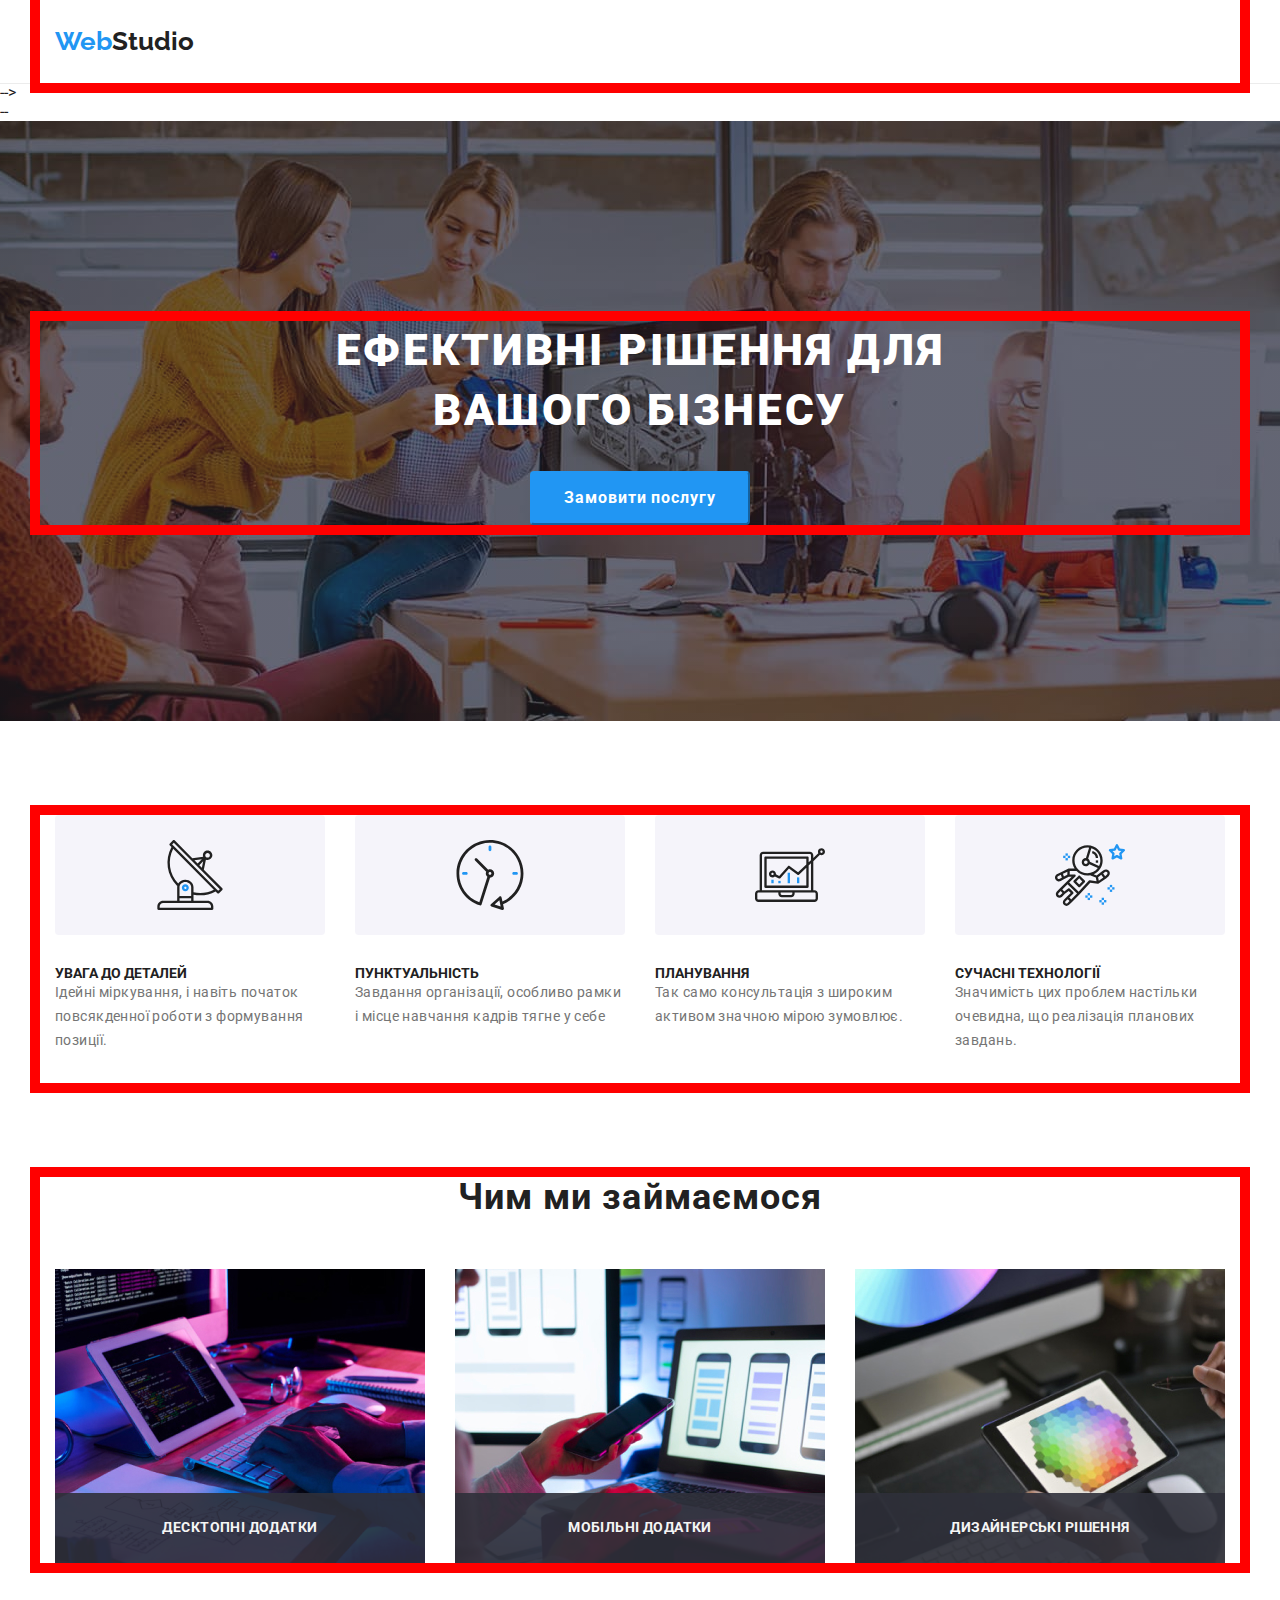
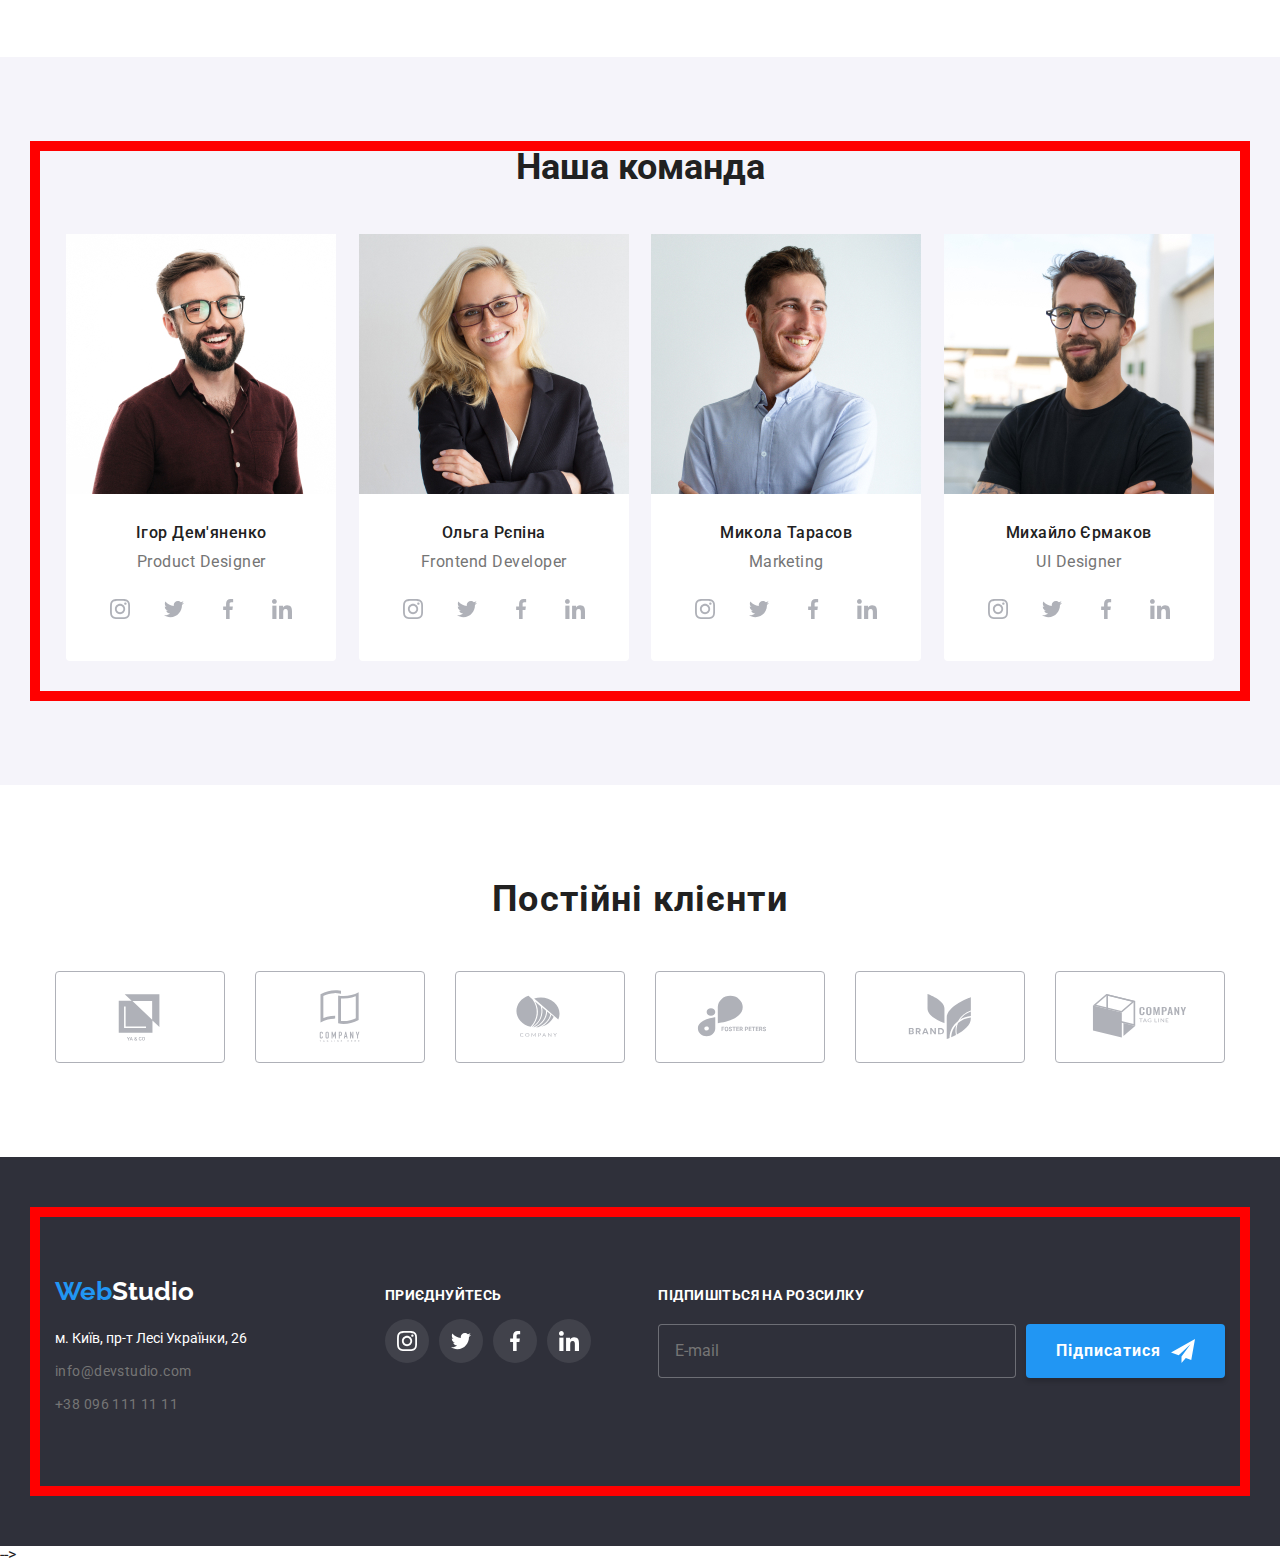
<file: index.html>
<!DOCTYPE html>
<html lang="uk">
  <head>
    <meta charset="UTF-8" />
    <meta http-equiv="X-UA-Compatible" content="IE=edge" />
    <meta name="viewport" content="width=device-width, initial-scale=1.0" />
    <title>Document</title>
    <link rel="preconnect" href="https://fonts.googleapis.com" />
    <link rel="preconnect" href="https://fonts.gstatic.com" crossorigin />
    <link
      href="https://fonts.googleapis.com/css2?family=Homemade+Apple&family=Raleway:wght@700&family=Roboto:wght@400;500;700;900&display=swap"
      rel="stylesheet"
    />
    <link
      rel="stylesheet"
      href="https://cdn.jsdelivr.net/npm/modern-normalize@1.1.0/modern-normalize.min.css"
    />
    <!-- <link rel="stylesheet" href="./css/style.css" /> -->

    <!-- ПРОЦЕСОР SAAS -->
    <link
      rel="stylesheet"
      href="https://cdn.jsdelivr.net/npm/modern-normalize@1.1.0/modern-normalize.css"
    />
    <link rel="stylesheet" href="./css/main.css" />
  </head>
  <body>
     <header class="header">
    <nav class="header__nav-page container ">
      <a class="header__logo" href="./index.html">Web<span class="header__logo-studio">Studio</span></a>
      <ul class="nav-wrap header__nav-list list">
        <li class="nav-wrap__item">
          <a class="nav-wrap__link current" href="./index.html">Студія</a>
        </li>
        <li class="nav-wrap__item">
          <a class="nav-wrap__link " href="./portfolio.html">Портфоліо</a>
        </li>
        <li class="nav-wrap__item">
          <a class="nav-wrap__link" href="#">Контакти</a>
        </li>
      </ul>
      <ul class="contact-wrap list">
        <li class="contact-wrap__item">
          <a class="contact-wrap__link" href="mailto:info@devstudio.com">
            <svg class="icon-mail" width="16" height="12">
              <use href="./img/icons.svg#icon-mail"></use>
            </svg>
            <span>info@devstudio.com</span>
          </a>
        </li>
        <li class="contact-wrap__item">
          <a class="contact-wrap__link" href="tel:+380961111111">
            <svg class="icon-smartphone " width="12" height="16">
              <use href="./img/icons.svg#icon-smartphone"></use>
            </svg>
            <span>+38 096 111 11 11 </span>
          </a>
        </li>
      </ul>
    </nav>
  </header> -->
    <!--Main-->
    <main>
      -- <section class="hero">
        <div class="container">
          <h1 class="hero__title">Ефективні рішення для вашого бізнесу</h1>
          <button class="button button-first" data-modal-open type="button">Замовити послугу</button>
        </div>
      </section> 
      <!--section feature-->
      <section class="section-feature">
        <div class="container">
          <h2 class="section-feature__title visually-hidden">особливості</h2>
          <ul class="section-feature__list list">
            <li class="feature-item section-feature__item icon-antenna">
              <h3 class="feature-item__title">Увага до деталей</h3>
              <p class="section-feature__subtitle">
                Ідейні міркування, і навіть початок повсякденної роботи з
                формування позиції.
              </p>
            </li>
            <li class="section-feature__item icon-clock">
              <h3 class="feature-item feature-item__title">Пунктуальність</h3>
              <p class="section-feature__subtitle">
                Завдання організації, особливо рамки і місце навчання кадрів
                тягне у себе
              </p>
            </li>
            <li class="section-feature__item icon-diagram">
              <h3 class="feature-item feature-item__title">Планування</h3>
              <p class="section-feature__subtitle">
                Так само консультація з широким активом значною мірою зумовлює.
              </p>
            </li>
            <li class="feature-item section-feature__item icon-astronaut">
              <h3 class="feature-item__title">Сучасні технології</h3>
              <p class="section-feature__subtitle">
                Значимість цих проблем настільки очевидна, що реалізація
                планових завдань.
              </p>
            </li>
          </ul>
        </div>
      </section> 
      <!-- Section work -->
      <section class="work">
        <div class="container">
          <h2 class="work__title">Чим ми займаємося</h2>
          <ul class="work__list list">
            <li class="work__item">
              <img
                class="work-img"
                srcset="
                  img/work-disctop/img_370px-1.jpg 1x,
                  img/work-disctop/img_740px-1.jpg 2x
                "
                src="img/work-disctop/img_370px-1.jpg"
                alt="аналіз сайту"
                width="370"
                height="294"
              />
              <p class="work__label">Десктопні додатки</p>
            </li>
            <li class="work__item">
              <img
                class="work-img"
                srcset="
                  img/work-disctop/img_370px-2.jpg 1x,
                  img/work-disctop/img_740px-2.jpg 2x
                "
                src="img/work-disctop/img_370px-2.jpg"
                alt="створення мобільного додатку"
                width="370"
                height="294"
              />
              <p class="work__label">Мобільні додатки</p>
            </li>
            <li class="work__item">
              <img
                class="work-img"
                srcset="
                  img/work-disctop/img_370px-3.jpg 1x,
                  img/work-disctop/img_740px-3.jpg 2x
                "
                src="img/work-disctop/img_370px-3.jpg"
                alt="дизайн"
                width="370"
                height="294"
              />
              <p class="work__label">Дизайнерські рішення</p>
            </li>
          </ul>
        </div>
      </section>
      <!--Section our team-->
      <section class="team">
        <div class="container">
          <h2 class="team__title">Наша команда</h2>
          <ul class="team__list list">
            <li class="team__item">
              <img
                srcset="
                  ./img/team/img-1_270.jpg 270w,
                  ./img/team/img-1_354.jpg 354w,
                  ./img/team/img-1_450.jpg 450w,
                  ./img/team/img-1_540.jpg 540w,
                  ./img/team/img-1_708.jpg 708w,
                  ./img/team/img-1_900.jpg 900w"
                sizes="(min-width: 1200px) 270px, (min-width: 768px) 354px, (min-width:480px) 450px, 100vw"
                src="./img/team/img-1_450px.jpg"
                alt="Product Designer"
                width="270"
                height="260"
              />
              <div class="employee">
                <h3 class="employee__title">Ігор Дем'яненко</h3>
                <p class="employee__subtitle">Product Designer</p>
                <ul class="social__list">
                  <li class="social__item list">
                    <a href="" class="social__link link">
                      <svg class="social-icons" width="20" height="20">
                        <use href="./img/icons.svg#icon-instagram1"></use>
                      </svg>
                    </a>
                  </li>
                  <li class="social__item list">
                    <a href="" class="social__link link">
                      <svg class="social-icons" width="20" height="20">
                        <use href="./img/icons.svg#icon-twitter2"></use>
                      </svg>
                    </a>
                  </li>
                  <li class="social__item list">
                    <a href="" class="social__link link">
                      <svg class="social-icons" width="20" height="20">
                        <use href="./img/icons.svg#icon-facebook3"></use>
                      </svg>
                    </a>
                  </li>
                  <li class="social__item list">
                    <a href="" class="social__link link">
                      <svg class="social-icons" width="20" height="20">
                        <use href="./img/icons.svg#icon-linkedin4"></use>
                      </svg>
                    </a>
                  </li>
                </ul>
              </div>
            </li>
            <li class="team__item">
              <img
                    srcset="
                  ./img/team/img-2_270.jpg 270w,
                  ./img/team/img-2_354.jpg 354w,
                  ./img/team/img-2_450.jpg 450w,
                  ./img/team/img-2_540.jpg 540w,
                  ./img/team/img-2_708.jpg 708w,
                  ./img/team/img-2_900.jpg 900w"
                sizes="(min-width: 1200px) 270px, (min-width: 768px) 354px, (min-width:480px) 450px, 100vw"
                src="./img/team/img-2_450px.jpg"
                alt="Frontend Developer"
                width="270"
                height="260"
              />
              <div class="employee">
                <h3 class="employee__title">Ольга Рєпіна</h3>
                <p class="employee__subtitle">Frontend Developer</p>
                <ul class="social__list">
                  <li class="social__item list">
                    <a href="" class="social__link link">
                      <svg class="social-icons" width="20" height="20">
                        <use href="./img/icons.svg#icon-instagram1"></use>
                      </svg>
                    </a>
                  </li>
                  <li class="social__item list">
                    <a href="" class="social__link link">
                      <svg class="social-icons" width="20" height="20">
                        <use href="./img/icons.svg#icon-twitter2"></use>
                      </svg>
                    </a>
                  </li>
                  <li class="social__item list">
                    <a href="" class="social__link link">
                      <svg class="social-icons" width="20" height="20">
                        <use href="./img/icons.svg#icon-facebook3"></use>
                      </svg>
                    </a>
                  </li>
                  <li class="social__item list">
                    <a href="" class="social__link link">
                      <svg class="social-icons" width="20" height="20">
                        <use href="./img/icons.svg#icon-linkedin4"></use>
                      </svg>
                    </a>
                  </li>
                </ul>
              </div>
            </li>
            <li class="team__item">
              <img
                   srcset="
                  ./img/team/img-3_270.jpg 270w,
                  ./img/team/img-3_354.jpg 354w,
                  ./img/team/img-3_450.jpg 450w,
                  ./img/team/img-3_540.jpg 540w,
                  ./img/team/img-3_708.jpg 708w,
                  ./img/team/img-3_900.jpg 900w"
                sizes="(min-width: 1200px) 270px, (min-width: 768px) 354px, (min-width:480px) 450px, 100vw"
                src="./img/team/img-3_450px.jpg"
                alt="Marketing"
                width="270"
                height="260"
              />
              <div class="employee">
                <h3 class="employee__title">Микола Тарасов</h3>
                <p class="employee__subtitle">Marketing</p>
                <ul class="social__list">
                  <li class="social__item list">
                    <a href="" class="social__link link">
                      <svg class="social-icons" width="20" height="20">
                        <use href="./img/icons.svg#icon-instagram1"></use>
                      </svg>
                    </a>
                  </li>
                  <li class="social__item list">
                    <a href="" class="social__link link">
                      <svg class="social-icons" width="20" height="20">
                        <use href="./img/icons.svg#icon-twitter2"></use>
                      </svg>
                    </a>
                  </li>
                  <li class="social__item list">
                    <a href="" class="social__link link">
                      <svg class="social-icons" width="20" height="20">
                        <use href="./img/icons.svg#icon-facebook3"></use>
                      </svg>
                    </a>
                  </li>
                  <li class="social__item list">
                    <a href="" class="social__link link">
                      <svg class="social-icons" width="20" height="20">
                        <use href="./img/icons.svg#icon-linkedin4"></use>
                      </svg>
                    </a>
                  </li>
                </ul>
              </div>
            </li>
            <li class="team__item">
              <img
                  srcset="
                  ./img/team/img-4_270.jpg 270w,
                  ./img/team/img-4_354.jpg 354w,
                  ./img/team/img-4_450.jpg 450w,
                  ./img/team/img-4_540.jpg 540w,
                  ./img/team/img-4_708.jpg 708w,
                  ./img/team/img-4_900.jpg 900w"
                sizes="(min-width: 1200px) 270px, (min-width: 768px) 354px, (min-width:480px) 450px, 100vw"
                src="./img/team/img-4_450px.jpg"
                alt="UI Designer"
                width="270"
                height="260"
              />
              <div class="employee">
                <h3 class="employee__title">Михайло Єрмаков</h3>
                <p class="employee__subtitle">UI Designer</p>
                <ul class="social__list">
                  <li class="social__item list">
                    <a href="" class="social__link link">
                      <svg class="social-icons" width="20" height="20">
                        <use href="./img/icons.svg#icon-instagram1"></use>
                      </svg>
                    </a>
                  </li>
                  <li class="social__item list">
                    <a href="" class="social__link link">
                      <svg class="social-icons" width="20" height="20">
                        <use href="./img/icons.svg#icon-twitter2"></use>
                      </svg>
                    </a>
                  </li>
                  <li class="social__item list">
                    <a href="" class="social__link link">
                      <svg class="social-icons" width="20" height="20">
                        <use href="./img/icons.svg#icon-facebook3"></use>
                      </svg>
                    </a>
                  </li>
                  <li class="social__item list">
                    <a href="" class="social__link link">
                      <svg class="social-icons" width="20" height="20">
                        <use href="./img/icons.svg#icon-linkedin4"></use>
                      </svg>
                    </a>
                  </li>
                </ul>
              </div>
            </li>
          </ul>
        </div>
      </section>
      <!-- customers -->
       <section class="customers">
        <div class="containers">
          <h2 class="customers__title">Постійні клієнти</h2>
          <ul class="customers__list list">
            <li class="customers__item">
                <a href="" class="customers__link">
                    <svg class="customers-icon"  width="106" height="60">
                        <use href="./img/icons.svg#icon-Logo1"></use>
                    </svg>
                </a>
            </li>
            <li class="customers__item">
                <a href="" class="customers__link">
                    <svg class="customers-icon"  width="106" height="60">
                        <use href="./img/icons.svg#icon-Logo2"></use>
                    </svg>
                </a>
            </li>
            <li class="customers__item">
                <a href="" class="customers__link">
                    <svg class="customers-icon"  width="106" height="60">
                      <use href="./img/icons.svg#icon-Logo3"></use>
                    </svg>
                </a>
            </li>
            <li class="customers__item">
                <a href="" class="customers__link">
                    <svg class="customers-icon"  width="106" height="60">
                        <use href="./img/icons.svg#icon-Logo4"></use>
                    </svg>
                </a>
            </li>
            <li class="customers__item">
                <a href="" class="customers__link">
                    <svg class="customers-icon"  width="106" height="60">
                        <use href="./img/icons.svg#icon-Logo5"></use>
                    </svg>
                </a>
            </li>
            <li class="customers__item">
                <a href="" class="customers__link">
                    <svg class="customers-icon"  width="106" height="60"> 
                        <use href="./img/icons.svg#icon-Logo6"></use>
                    </svg>
                </a>
            </li>
          </ul>
        </div>
      </section> 
    </main>
    <!--footer-->
    <footer class="footer">
      <div class="container footer">
        <div class="footer-nav">
          <a class="footer__logo" href="./index.html">Web<span class="footer__studio">Studio</span></a>
          <address class="address">
            <ul class="address-list list">
              <li class="address-list__item">
                <a class="address__link" href="https://goo.gl/maps/UXaTp1BrpEmgEW7">м. Київ, пр-т Лесі Українки, 26</a>
              </li>
              <li class="address-list__item">
                <a class="address__contact" href="mailto:info@devstudio.com">info@devstudio.com
                </a>
              </li>
              <li class="address-list__item">
                <a class="address__contact" href="tel:+380961111111">+38 096 111 11 11
                </a>
              </li>
            </ul>
          </address>
        </div>
        <div class="social">
          <p class="social__tittle">приєднуйтесь</p>
          <ul class="social__list">
            <li class="social__item list">
              <a href="" class="social__link--footer link">
                <svg class="social-icons" width="20" height="20">
                  <use href="./img/icons.svg#icon-instagram1"></use>
                </svg>
              </a>
            </li>
            <li class="social__item list">
              <a href="" class="social__link--footer link">
                <svg class="social-icons" width="20" height="20">
                  <use href="./img/icons.svg#icon-twitter2"></use>
                </svg>
              </a>
            </li>
            <li class="social__item list">
              <a href="" class="social__link--footer link">
                <svg class="social-icons" width="20" height="20">
                  <use href="./img/icons.svg#icon-facebook3"></use>
                </svg>
              </a>
            </li>
            <li class="social__item list">
              <a href="" class="social__link--footer link">
                <svg class="social-icons" width="20" height="20">
                  <use href="./img/icons.svg#icon-linkedin4"></use>
                </svg>
              </a>
            </li>
          </ul>
        </div>
        <div class="subscribe">
          <h2 class="subscribe__tittle">Підпишіться на розсилку</h2>
          <form class="form-footer">
            <input type="email" name="email" class="form-footer__input" placeholder="E-mail">
            <button type="submit" class="button form-button"> Підписатися
              <svg class="icon-submit-footer" width="24" height="24">
                <use href="./img/icons.svg#icon-send-form"></use>
              </svg>
            </button>
          </form>
        </div>
      </div>
    </footer> 
    <!-- МОДАЛЬНЕ ВІКНО -->
    <div class="modal-backdrop is-hidden" data-modal>
    <div class="modal">
      <div class="close-sign" data-modal-close>
        <svg class="close-button" width="18" height="18">
          <use href="./img/icons.svg#icon-close"></use>
        </svg>
      </div>
      <form class="modal-form" name="form-buy">
        <p class="form-tittle">Залиште свої дані, ми вам передзвонимо</p>
  
        <div class="filling-form">
          <label for="user-name" class="modal-label">Ім'я</label>
          <div class="input-wrapper">
            <input type="text" name="username" id="user-name" class="modal-input" />
            <svg class="icon-form" width="18" height="18">
              <use href="./img/icons.svg#icon-person-form""></use>
        </svg>
      </div>
  
    <label for=" user-tel" class="modal-label">Телефон</label>
                <div class="input-wrapper">
                  <input type="tel" name="tel" id="user-tel" class="modal-input" />
                  <svg class="icon-form" width="18" height="18">
                    <use href="./img/icons.svg#icon-phone-form"></use>
                  </svg>
                </div>
  
                <label for="user-mail" class="modal-label">Пошта</label>
                <div class="input-wrapper">
                  <input type="email" name="username" id="user-mail" class="modal-input" />
                  <svg class="icon-form" width="18" height="18">
                    <use href="./img/icons.svg#icon-email-form"></use>
                  </svg>
                </div>
                <label for="user-comment" class="modal-label">Коментар </label>
                <textarea type="text" name="user-comment" id="user-comment" class="modal-textarea" rows="4"
                  placeholder="Введіть текст"></textarea>
  
                <input class="input-checkbox visually-hidden" type="checkbox" name="checkbox" id="checkbox">
                <label for="checkbox" class="checkbox ">Погоджуюся з розсилкою та приймаю
                  <a href="#" class="checkbox-link"><span>Умови договору</span></a>
                </label>
          </div>
          <button type="submit" class="form-button"> Відправити
          </button>
      </form>
    </div>
  </div> -->
    <script src="./js/modal.js"></script>
  </body>
</html>
</file>
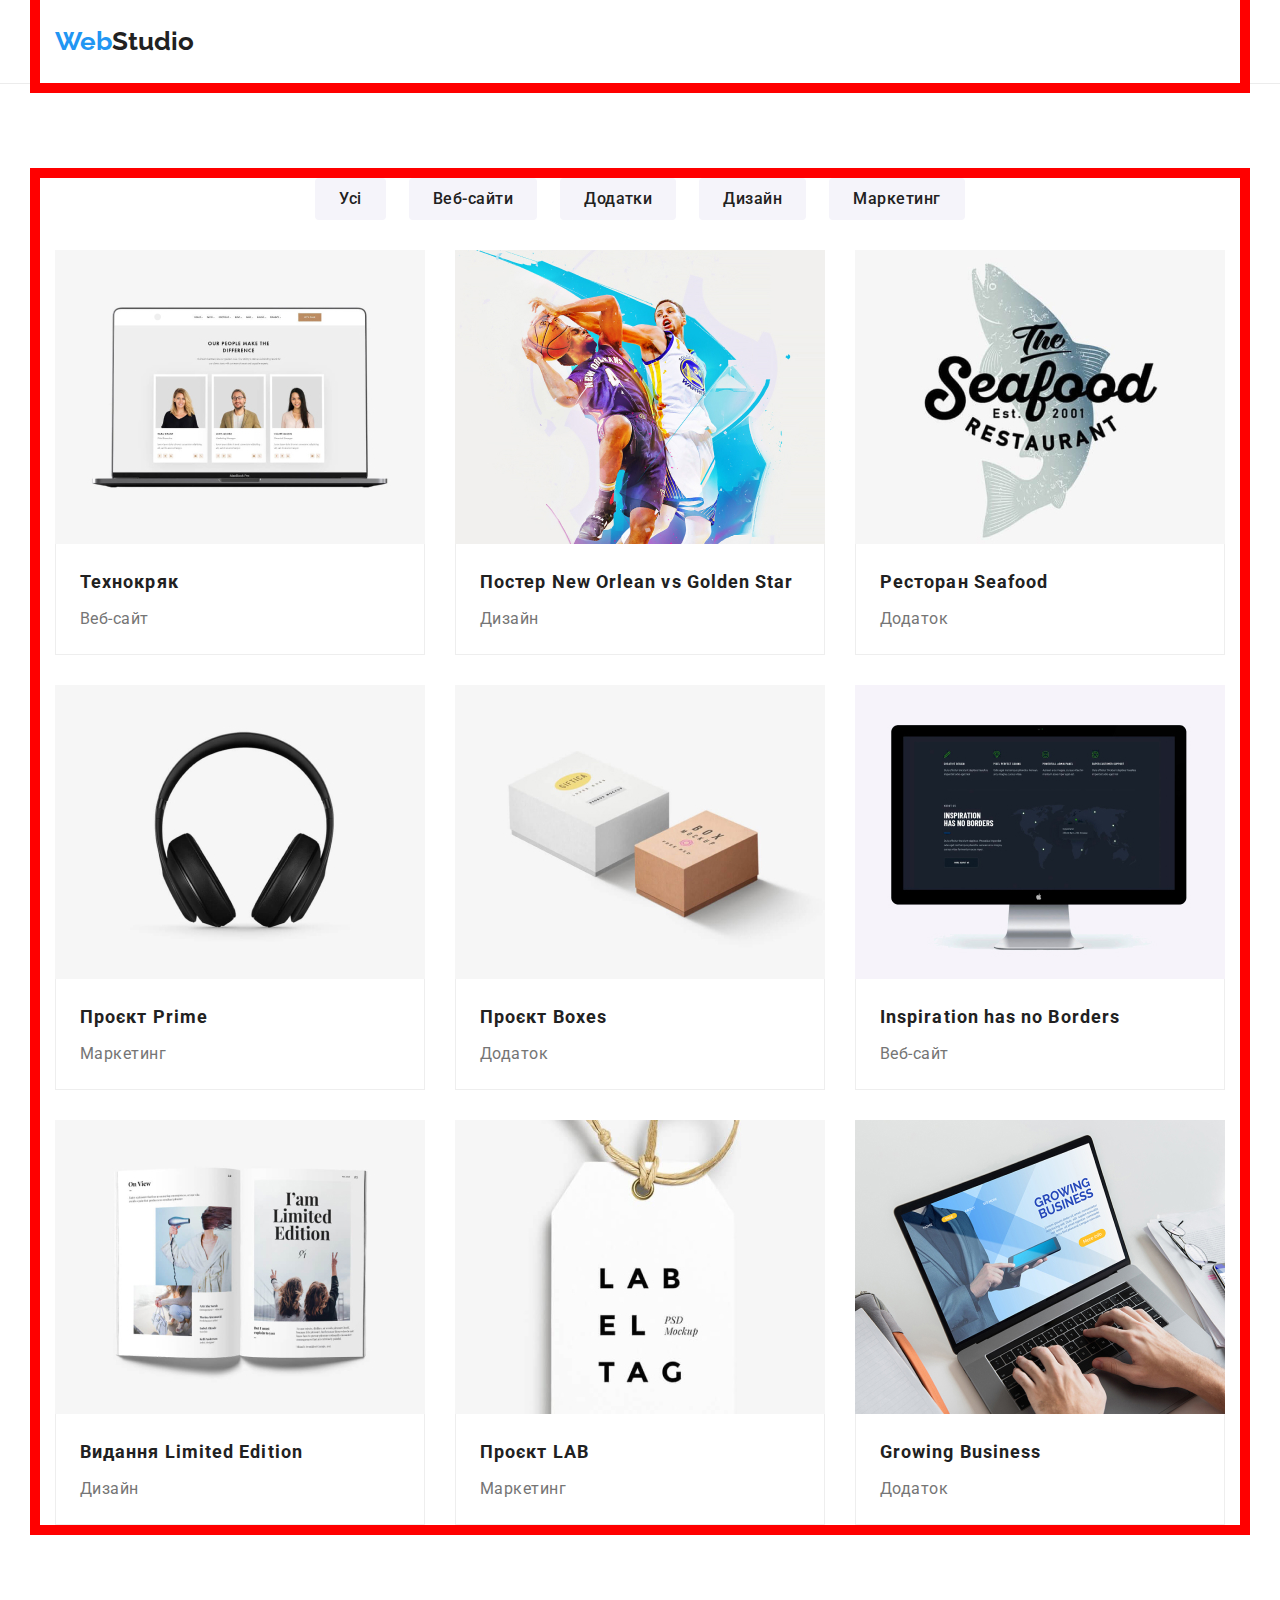
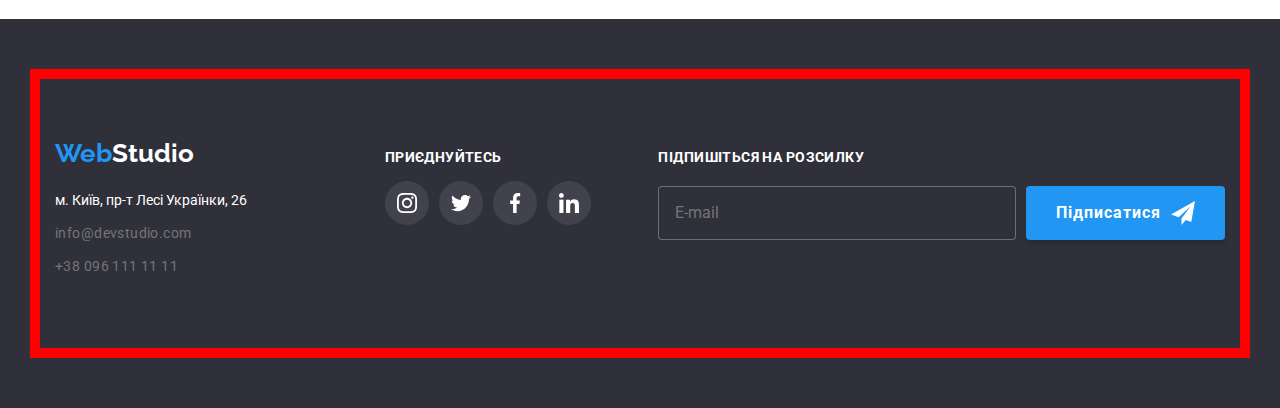
<file: portfolio.html>
<!DOCTYPE html>
<html lang="uk">
  <head>
    <meta charset="UTF-8" />
    <meta http-equiv="X-UA-Compatible" content="IE=edge" />
    <meta name="viewport" content="width=device-width, initial-scale=1.0" />
    <title>Document</title>
    <link rel="preconnect" href="https://fonts.googleapis.com" />
    <link rel="preconnect" href="https://fonts.gstatic.com" crossorigin />
    <link
      href="https://fonts.googleapis.com/css2?family=Homemade+Apple&family=Raleway:wght@700&family=Roboto:wght@400;500;700;900&display=swap"
      rel="stylesheet"
    />
    <link
      rel="stylesheet"
      href="https://cdn.jsdelivr.net/npm/modern-normalize@1.1.0/modern-normalize.min.css"
    />
    <!-- <link rel="stylesheet" href="./css/style.css" /> -->
    <!-- ПРОЦЕСОР SAAS -->
    <link
      rel="stylesheet"
      href="https://cdn.jsdelivr.net/npm/modern-normalize@1.1.0/modern-normalize.css"
    />
    <link rel="stylesheet" href="./css/main.css" />
  </head>
  <body>
    <header class="header">
      <nav class="header__nav-page container ">
        <a class="header__logo" href="./index.html">Web<span class="header__logo-studio">Studio</span></a>
        <ul class="nav-wrap header__nav-list list">
          <li class="nav-wrap__item">
            <a class="nav-wrap__link" href="./index.html">Студія</a>
          </li>
          <li class="nav-wrap__item">
            <a class="nav-wrap__link current" href="./portfolio.html">Портфоліо</a>
          </li>
          <li class="nav-wrap__item">
            <a class="nav-wrap__link" href="#">Контакти</a></li>
        </ul>
        <ul class="contact-wrap list">
          <li class="contact-wrap__item">
            <a class="contact-wrap__link" href="mailto:info@devstudio.com">
              <svg class="icon-mail" width="16" height="12">
                <use href="./img/icons.svg#icon-mail"></use>
              </svg>
              <span>info@devstudio.com</span>
            </a>
          </li>
          <li class="contact-wrap__item">
            <a class="contact-wrap__link" href="tel:+380961111111">
              <svg class="icon-smartphone " width="12" height="16">
                <use href="./img/icons.svg#icon-smartphone"></use>
              </svg>
              <span>+38 096 111 11 11 </span>
            </a>
          </li>
        </ul>
      </nav>
    </header>
    <!--section projects-->
    <main>
      <section class="portfolio">
        <div class="container">
          <h1 class="portfolio-button visually-hidden">our-works</h1>
          <ul class="button-list list">
            <li class="button-list__item">
              <button type="button" class="button button-second">Усі</button>
            </li>
            <li class="button-list__item">
              <button class="button button-second" type="button">
                Веб-сайти
              </button>
            </li>
            <li class="button-list__item">
              <button class="button button-second" type="button">
                Додатки
              </button>
            </li>
            <li class="button-list__item">
              <button class="button button-second" type="button">Дизайн</button>
            </li>
            <li class="button-list__item">
              <button class="button button-second" type="button">
                Маркетинг
              </button>
            </li>
          </ul>
          <ul class="portfolio-list list">
            <li class="portfolio-list__item">
              <a class="portfolio-list__link" href="">
                <div class="image-wrap">
                  <img
                    srcset="
                      ./img/portfolio/img-1_354.jpg 354w,
                      ./img/portfolio/img-1_370.jpg 370w,
                      ./img/portfolio/img-1_450.jpg 450w,
                      ./img/portfolio/img-1_708.jpg 708w,
                      ./img/portfolio/img-1_740.jpg 740w,
                      ./img/portfolio/img-1_900.jpg 900w
                    "
                    sizes="(min-width: 1200px) 370px, (min-width: 768px) 354px, (min-width: 480px) 450px, 100vw"
                    src="./img/portfolio/img-1_450.jpg"
                    alt="Технокряк"
                    width="450"
                    height="294"
                  />
                  <p class="image-wrap__description">
                    Ресурс пропонує комплексні пропозиції з різним рівнем
                    функціоналу та сервісів. Все це дозволить відвідувачу
                    отримати вичерпні відомості про компанію чи приватну особу.
                  </p>
                </div>
                <div class="project">
                  <h2 class="project__title">Технокряк</h2>
                  <p class="project__subtitle">Веб-сайт</p>
                </div>
              </a>
            </li>
            <li class="portfolio-list__item">
              <a class="portfolio-list__link" href="">
                <div class="image-wrap">
                  <img
                 srcset="
                      ./img/portfolio/img-2_354.jpg 354w,
                      ./img/portfolio/img-2_370.jpg 370w,
                      ./img/portfolio/img-2_450.jpg 450w,
                      ./img/portfolio/img-2_708.jpg 708w,
                      ./img/portfolio/img-2_740.jpg 740w,
                      ./img/portfolio/img-2_900.jpg 900w
                    "
                     sizes="(min-width:1200px) 370px, (min-width:768px) 354px, (min-width:480px) 450px, 100vw"
                    src="./img/portfolio/img-2_450.jpg"
                    alt="Постер New Orlean vs Golden Star"
                    width="450"
                    height="294"
                  />
                  <p class="image-wrap__description">
                    Ресурс пропонує комплексні пропозиції з різним рівнем
                    функціоналу та сервісів. Все це дозволить відвідувачу
                    отримати вичерпні відомості про компанію чи приватну особу.
                  </p>
                </div>
                <div class="project">
                  <h2 class="project__title">
                    Постер New Orlean vs Golden Star
                  </h2>
                  <p class="project__subtitle">Дизайн</p>
                </div>
              </a>
            </li>
            <li class="portfolio-list__item">
              <a class="portfolio-list__link" href="">
                <div class="image-wrap">
                  <img
                  srcset="
                      ./img/portfolio/img-3_354.jpg 354w,
                      ./img/portfolio/img-3_370.jpg 370w,
                      ./img/portfolio/img-3_450.jpg 450w,
                      ./img/portfolio/img-3_708.jpg 708w,
                      ./img/portfolio/img-3_740.jpg 740w,
                      ./img/portfolio/img-3_900.jpg 900w
                    "
                     sizes="(min-width: 1200px) 370px, (min-width:768px) 354px, (min-width:480px) 450px, 100vw"
                    src="./img/portfolio/img-3_450.jpg"
                    alt="Ресторан Seafood"
                   width="450"
                    height="294"
                  />
                  <p class="image-wrap__description">
                    Ресурс пропонує комплексні пропозиції з різним рівнем
                    функціоналу та сервісів. Все це дозволить відвідувачу
                    отримати вичерпні відомості про компанію чи приватну особу.
                  </p>
                </div>
                <div class="project">
                  <h2 class="project__title">Ресторан Seafood</h2>
                  <p class="project__subtitle">Додаток</p>
                </div>
              </a>
            </li>
            <li class="portfolio-list__item">
              <a class="portfolio-list__link" href="">
                <div class="image-wrap">
                  <img
                 srcset="
                      ./img/portfolio/img-4_354.jpg 354w,
                      ./img/portfolio/img-4_370.jpg 370w,
                      ./img/portfolio/img-4_450.jpg 450w,
                      ./img/portfolio/img-4_708.jpg 708w,
                      ./img/portfolio/img-4_740.jpg 740w,
                      ./img/portfolio/img-4_900.jpg 900w
                    "
                        sizes="(min-width: 1200px) 370px, (min-width:768px) 354px, (min-width:480px) 450px, 100vw"
                    src="./img/portfolio/img-4_450.jpg"
                    alt="Проєкт Prime"
                  width="450"
                    height="294"
                  />
                  <p class="image-wrap__description">
                    Ресурс пропонує комплексні пропозиції з різним рівнем
                    функціоналу та сервісів. Все це дозволить відвідувачу
                    отримати вичерпні відомості про компанію чи приватну особу.
                  </p>
                </div>
                <div class="project">
                  <h2 class="project__title">Проєкт Prime</h2>
                  <p class="project__subtitle">Маркетинг</p>
                </div>
              </a>
            </li>
            <li class="portfolio-list__item">
              <a class="portfolio-list__link" href="">
                <div class="image-wrap">
                  <img
                 srcset="
                      ./img/portfolio/img-5_354.jpg 354w,
                      ./img/portfolio/img-5_370.jpg 370w,
                      ./img/portfolio/img-5_450.jpg 450w,
                      ./img/portfolio/img-5_708.jpg 708w,
                      ./img/portfolio/img-5_740.jpg 740w,
                      ./img/portfolio/img-5_900.jpg 900w
                    "
    sizes="(min-width: 1200px) 370px, (min-width:768px) 354px, (min-width:480px) 450px, 100vw"
                    src="./img/portfolio/img-5_450.jpg"
                    alt="Проєкт Boxes"
                    width="450"
                    height="294"
                  />
                  <p class="image-wrap__description">
                    Ресурс пропонує комплексні пропозиції з різним рівнем
                    функціоналу та сервісів. Все це дозволить відвідувачу
                    отримати вичерпні відомості про компанію чи приватну особу.
                  </p>
                </div>
                <div class="project">
                  <h2 class="project__title">Проєкт Boxes</h2>
                  <p class="project__subtitle">Додаток</p>
                </div>
              </a>
            </li>
            <li class="portfolio-list__item">
              <a class="portfolio-list__link" href="">
                <div class="image-wrap">
                  <img
                 srcset="
                      ./img/portfolio/img-6_354.jpg 354w,
                      ./img/portfolio/img-6_370.jpg 370w,
                      ./img/portfolio/img-6_450.jpg 450w,
                      ./img/portfolio/img-6_708.jpg 708w,
                      ./img/portfolio/img-6_740.jpg 740w,
                      ./img/portfolio/img-6_900.jpg 900w
                    "
                       sizes="(min-width: 1200px) 370px, (min-width:768px) 354px, (min-width:480px) 450px, 100vw"
                    src="./img/portfolio/img-6_450.jpg"
                    alt="Inspiration has no Borders"
                     width="450"
                    height="294"
                  />
                  <p class="image-wrap__description">
                    Ресурс пропонує комплексні пропозиції з різним рівнем
                    функціоналу та сервісів. Все це дозволить відвідувачу
                    отримати вичерпні відомості про компанію чи приватну особу.
                  </p>
                </div>
                <div class="project">
                  <h2 class="project__title">Inspiration has no Borders</h2>
                  <p class="project__subtitle">Веб-сайт</p>
                </div>
              </a>
            </li>
            <li class="portfolio-list__item">
              <a class="portfolio-list__link" href="">
                <div class="image-wrap">
                  <img
                srcset="
                      ./img/portfolio/img-7_354.jpg 354w,
                      ./img/portfolio/img-7_370.jpg 370w,
                      ./img/portfolio/img-7_450.jpg 450w,
                      ./img/portfolio/img-7_708.jpg 708w,
                      ./img/portfolio/img-7_740.jpg 740w,
                      ./img/portfolio/img-7_900.jpg 900w
                    "
                       sizes="(min-width: 1200px) 370px, (min-width:768px) 354px, (min-width:480px) 450px, 100vw"
                    src="./img/portfolio/img-7_450.jpg"
                    alt="Видання Limited Edition"
                  width="450"
                    height="294"
                  />
                  <p class="image-wrap__description">
                    Ресурс пропонує комплексні пропозиції з різним рівнем
                    функціоналу та сервісів. Все це дозволить відвідувачу
                    отримати вичерпні відомості про компанію чи приватну особу.
                  </p>
                </div>
                <div class="project">
                  <h2 class="project__title">Видання Limited Edition</h2>
                  <p class="project__subtitle">Дизайн</p>
                </div>
              </a>
            </li>
            <li class="portfolio-list__item">
              <a class="portfolio-list__link" href="">
                <div class="image-wrap">
                  <img
                 srcset="
                      ./img/portfolio/img-8_354.jpg 354w,
                      ./img/portfolio/img-8_370.jpg 370w,
                      ./img/portfolio/img-8_450.jpg 450w,
                      ./img/portfolio/img-8_708.jpg 708w,
                      ./img/portfolio/img-8_740.jpg 740w,
                      ./img/portfolio/img-8_900.jpg 900w
                    "
                       sizes="(min-width: 1200px) 370px, (min-width:768px) 354px, (min-width:480px) 450px, 100vw"
                    src="./img/portfolio/img-8_450.jpg"
                    alt="Проєкт LAB"
                    width="450"
                    height="294"
                  />
                  <p class="image-wrap__description">
                    Ресурс пропонує комплексні пропозиції з різним рівнем
                    функціоналу та сервісів. Все це дозволить відвідувачу
                    отримати вичерпні відомості про компанію чи приватну особу.
                  </p>
                </div>
                <div class="project">
                  <h2 class="project__title">Проєкт LAB</h2>
                  <p class="project__subtitle">Маркетинг</p>
                </div>
              </a>
            </li>
            <li class="portfolio-list__item">
              <a class="portfolio-list__link" href="">
                <div class="image-wrap">
                  <img
                   srcset="
                      ./img/portfolio/img-9_354.jpg 354w,
                      ./img/portfolio/img-9_370.jpg 370w,
                      ./img/portfolio/img-9_450.jpg 450w,
                      ./img/portfolio/img-9_708.jpg 708w,
                      ./img/portfolio/img-9_740.jpg 740w,
                      ./img/portfolio/img-9_900.jpg 900w
                    "
                        sizes="(min-width: 1200px) 370px, (min-width:768px) 354px, (min-width:480px) 450px, 100vw"
                    src="./img/portfolio/img-9_450.jpg"
                    alt="Growing Business"
                     width="450"
                    height="294"
                  />
                  <p class="image-wrap__description">
                    Ресурс пропонує комплексні пропозиції з різним рівнем
                    функціоналу та сервісів. Все це дозволить відвідувачу
                    отримати вичерпні відомості про компанію чи приватну особу.
                  </p>
                </div>
                <div class="project">
                  <h2 class="project__title">Growing Business</h2>
                  <p class="project__subtitle">Додаток</p>
                </div>
              </a>
            </li>
          </ul>
        </div>
      </section>
    </main>
    <!-- FOOTER -->
     <footer class="footer">
      <div class="container footer">
        <div class="footer-nav">
          <a class="footer__logo" href="./index.html">Web<span class="footer__studio">Studio</span></a>
          <address class="address">
            <ul class="address-list list">
              <li class="address-list__item">
                <a class="address__link" href="https://goo.gl/maps/UXaTp1BrpEmgEW7">м. Київ, пр-т Лесі Українки, 26</a>
              </li>
              <li class="address-list__item">
                <a class="address__contact" href="mailto:info@devstudio.com">info@devstudio.com
                </a>
              </li>
              <li class="address-list__item">
                <a class="address__contact" href="tel:+380961111111">+38 096 111 11 11
                </a>
              </li>
            </ul>
          </address>
        </div>
        <div class="social">
          <p class="social__tittle">приєднуйтесь</p>
          <ul class="social__list">
            <li class="social__item list">
              <a href="" class="social__link--footer link">
                <svg class="social-icons" width="20" height="20">
                  <use href="./img/icons.svg#icon-instagram1"></use>
                </svg>
              </a>
            </li>
            <li class="social__item list">
              <a href="" class="social__link--footer link">
                <svg class="social-icons" width="20" height="20">
                  <use href="./img/icons.svg#icon-twitter2"></use>
                </svg>
              </a>
            </li>
            <li class="social__item list">
              <a href="" class="social__link--footer link">
                <svg class="social-icons" width="20" height="20">
                  <use href="./img/icons.svg#icon-facebook3"></use>
                </svg>
              </a>
            </li>
            <li class="social__item list">
              <a href="" class="social__link--footer link">
                <svg class="social-icons" width="20" height="20">
                  <use href="./img/icons.svg#icon-linkedin4"></use>
                </svg>
              </a>
            </li>
          </ul>
        </div>
    <div class="subscribe">
      <h2 class="subscribe__tittle">Підпишіться на розсилку</h2>
      <form class="form-footer">
        <input type="email" name="email" class="form-footer__input" placeholder="E-mail">
        <button type="submit" class="button form-button"> Підписатися
          <svg class="icon-submit-footer" width="24" height="24">
            <use href="./img/icons.svg#icon-send-form"></use>
          </svg>
        </button>
      </form>
    </div>
    </div>
    </footer> 
  </body>
</html>
</file>
<file: css/main.css>
@charset "UTF-8";
:root {
  --primery-text-color: #212121;
  --secondery-text-color: #757575;
  --accent-text-color: #2196f3;
  --white-text-color: #ffffff;
  --main-background-color: #f5f5f5;
  --secondery-background-color: #2f303a;
  --button-background-color: #f5f4fa;
  --icons-main-color: #afb1b8;
}

h1,
h2,
h3,
p {
  margin-bottom: 0;
  margin-top: 0;
}

body {
  color: var(--primery-text-color);
  background-color: var(--white-text-color);
  font-family: Roboto, sans-serif;
}

.list {
  list-style: none;
  margin: 0;
  padding: 0;
}

img {
  display: block;
  max-width: 100%;
  height: auto;
}

.container {
  outline: 10px solid red;
  max-width: 480px;
  padding-left: 15px;
  padding-right: 15px;
  margin-left: auto;
  margin-right: auto;
}
@media screen and (min-width: 768px) {
  .container {
    max-width: 768px;
  }
}
@media screen and (min-width: 1200px) {
  .container {
    max-width: 1200px;
  }
}

.container.footer {
  display: -webkit-box;
  display: -ms-flexbox;
  display: flex;
  -webkit-box-align: baseline;
      -ms-flex-align: baseline;
          align-items: baseline;
  -webkit-box-pack: justify;
      -ms-flex-pack: justify;
          justify-content: space-between;
}

.visually-hidden {
  position: absolute;
  width: 1px;
  height: 1px;
  margin: -1px;
  border: 0;
  padding: 0;
  white-space: nowrap;
  -webkit-clip-path: inset(100%);
          clip-path: inset(100%);
  clip: rect(0 0 0 0);
  overflow: hidden;
}

.button-list {
  display: -webkit-box;
  display: -ms-flexbox;
  display: flex;
  -webkit-box-pack: start;
      -ms-flex-pack: start;
          justify-content: flex-start;
  -webkit-box-align: center;
      -ms-flex-align: center;
          align-items: center;
  -ms-flex-wrap: wrap;
      flex-wrap: wrap;
  gap: 15px;
  margin-bottom: 40px;
}
@media screen and (min-width: 768px) {
  .button-list {
    -webkit-box-pack: center;
        -ms-flex-pack: center;
            justify-content: center;
    margin-bottom: 30px;
  }
}

.button-list__item:not(:last-child) {
  margin-right: 8px;
}

.button {
  font-family: inherit;
  color: var(--white-text-color);
  background-color: var(--accent-text-color);
  text-align: center;
  cursor: pointer;
  border-radius: 4px;
  border-color: transparent;
}

.button-first {
  padding: 10px 32px;
  font-weight: 700;
  font-size: 16px;
  line-height: 1.9;
  letter-spacing: 0.06em;
  border-radius: 4px;
  border-color: var(--accent-text-color);
  -webkit-transition: color 250ms cubic-bezier(0.4, 0, 0.2, 1), background-color 250ms cubic-bezier(0.4, 0, 0.2, 1);
  transition: color 250ms cubic-bezier(0.4, 0, 0.2, 1), background-color 250ms cubic-bezier(0.4, 0, 0.2, 1);
}

.button-second {
  padding: 6px 22px;
  margin-top: 0;
  font-weight: 500;
  font-size: 16px;
  line-height: 1.62;
  text-align: center;
  letter-spacing: 0.03em;
  color: var(--primery-text-color);
  background-color: var(--button-background-color);
  border-radius: 4px;
  -webkit-transition: color 250ms cubic-bezier(0.4, 0, 0.2, 1), background-color 250ms cubic-bezier(0.4, 0, 0.2, 1);
  transition: color 250ms cubic-bezier(0.4, 0, 0.2, 1), background-color 250ms cubic-bezier(0.4, 0, 0.2, 1);
}

.button-second:hover,
.button-second:focus {
  -webkit-box-shadow: 0px 3px 1px rgba(0, 0, 0, 0.1), 0px 1px 2px rgba(0, 0, 0, 0.08), 0px 2px 2px rgba(0, 0, 0, 0.12);
          box-shadow: 0px 3px 1px rgba(0, 0, 0, 0.1), 0px 1px 2px rgba(0, 0, 0, 0.08), 0px 2px 2px rgba(0, 0, 0, 0.12);
  color: var(--white-text-color);
  background-color: var(--accent-text-color);
}

.header__logo {
  padding-top: 16px;
  padding-bottom: 16px;
  color: var(--accent-text-color);
  font-family: Raleway, sans-serif;
  font-weight: 700;
  font-size: 24px;
  line-height: 1.2;
  text-decoration: none;
}
@media screen and (min-width: 1200px) {
  .header__logo {
    padding-top: 26px;
    padding-bottom: 26px;
    font-size: 26px;
  }
}

.header__logo-studio {
  color: var(--primery-text-color);
}

.header {
  border-bottom: 1px solid #ececec;
}

/* NAVIGATION */
.header__nav-page {
  display: -webkit-box;
  display: -ms-flexbox;
  display: flex;
  -webkit-box-align: center;
      -ms-flex-align: center;
          align-items: center;
}

.header__nav-list {
  display: none;
}

.nav-wrap__item {
  margin-left: 50px;
  position: relative;
}

.nav-wrap__link {
  display: block;
  padding: 32px 0;
  color: var(--primery-text-color);
  font-weight: 500;
  font-size: 14px;
  line-height: 1.15;
  letter-spacing: 0.02em;
  text-decoration: none;
  -webkit-transition: color 250ms cubic-bezier(0.4, 0, 0.2, 1);
  transition: color 250ms cubic-bezier(0.4, 0, 0.2, 1);
}

.nav-wrap__link:hover,
.nav-wrap__link:focus {
  color: var(--accent-text-color);
}

.nav-wrap__link.current {
  color: var(--accent-text-color);
}

.nav-wrap__link.current::after {
  position: absolute;
  left: 0;
  content: "";
  width: 100%;
  height: 4px;
  border-radius: 2px;
  background-color: var(--accent-text-color);
  bottom: -1px;
}

/* CONTACTS */
.contact-wrap {
  display: none;
}

.contact-wrap:first-child {
  margin-left: 50px;
}

.contact-wrap__link {
  -webkit-transition: color 250ms cubic-bezier(0.4, 0, 0.2, 1);
  transition: color 250ms cubic-bezier(0.4, 0, 0.2, 1);
  color: var(--secondery-text-color);
  font-weight: 500;
  font-size: 14px;
  line-height: 16px;
  letter-spacing: 1.15;
  text-decoration: none;
  font-style: normal;
  margin-right: 30px;
}

.contact-wrap__link:hover,
.contact-wrap__link:focus {
  color: var(--accent-text-color);
}

.icon-mail,
.icon-smartphone {
  fill: currentColor;
  margin-right: 10px;
}

.hero {
  margin: auto;
  padding: 200px 0;
  text-align: center;
  max-width: 1600px;
  max-height: 600px;
  color: var(--white-text-color);
  background-color: #c4c4c4;
  background-image: -webkit-gradient(linear, left top, left bottom, from(rgba(47, 48, 58, 0.4)), to(rgba(47, 48, 58, 0.4))), url(../img/hero-bg.jpg);
  background-image: linear-gradient(rgba(47, 48, 58, 0.4), rgba(47, 48, 58, 0.4)), url(../img/hero-bg.jpg);
  background-repeat: no-repeat;
  background-position: center;
}

.hero__title {
  margin-top: 0;
  margin-bottom: 30px;
  margin-left: auto;
  margin-right: auto;
  width: 696px;
  font-weight: 900;
  font-size: 44px;
  line-height: 1.36;
  text-align: center;
  letter-spacing: 0.06em;
  text-transform: uppercase;
}

.section-feature {
  padding-top: 30px;
  padding-bottom: 30px;
  margin: auto;
}
@media screen and (min-width: 768px) {
  .section-feature {
    max-width: 768px;
    padding-top: 60px;
    padding-bottom: 60px;
  }
}
@media screen and (min-width: 1200px) {
  .section-feature {
    max-width: 1200px;
    padding-top: 94px;
    padding-bottom: 94px;
  }
}

.section-feature__list {
  display: block;
}
@media screen and (min-width: 768px) {
  .section-feature__list {
    display: -webkit-box;
    display: -ms-flexbox;
    display: flex;
    -ms-flex-wrap: wrap;
        flex-wrap: wrap;
    -webkit-box-pack: justify;
        -ms-flex-pack: justify;
            justify-content: space-between;
  }
}
@media screen and (min-width: 1200px) {
  .section-feature__list {
    display: -webkit-box;
    display: -ms-flexbox;
    display: flex;
    -ms-flex-wrap: nowrap;
        flex-wrap: nowrap;
  }
}

.section-feature__item {
  max-width: 450px;
  margin-bottom: 30px;
}
@media screen and (min-width: 768px) {
  .section-feature__item {
    max-width: 354px;
  }
}
@media screen and (min-width: 1200px) {
  .section-feature__item {
    margin-right: 30px;
    max-width: 270px;
  }
}

.section-feature__item:last-child {
  margin-bottom: 0;
}
@media screen and (min-width: 1200px) {
  .section-feature__item:last-child {
    margin-right: 0;
  }
}

.section-feature__item::before {
  margin-bottom: 30px;
  display: block;
  content: "";
  height: 120px;
  background: var(--button-background-color);
  border-radius: 4px;
  background-repeat: no-repeat;
  background-position: center;
}

.icon-antenna::before {
  background-image: url(../img/bg-antenna.svg);
}

.icon-clock::before {
  background-image: url(../img/bg-clock.svg);
}

.icon-diagram::before {
  background-image: url(../img/bg-diagram.svg);
}

.icon-astronaut::before {
  background-image: url(../img/bg-astronaut.svg);
}

.feature-item__title {
  font-size: 14px;
  text-transform: uppercase;
}
@media screen and (max-width: 767px) {
  .feature-item__title {
    display: -webkit-box;
    display: -ms-flexbox;
    display: flex;
    -webkit-box-pack: center;
        -ms-flex-pack: center;
            justify-content: center;
  }
}

.section-feature__title {
  color: var(--primery-text-color);
  margin-top: 0;
  margin-bottom: 10px;
  font-size: 14px;
  line-height: 1.14;
  letter-spacing: 0.03em;
}

.section-feature__subtitle {
  color: var(--secondery-text-color);
  font-style: normal;
  font-weight: 400;
  font-size: 14px;
  line-height: 1.71;
  letter-spacing: 0.03em;
}

.work {
  padding-bottom: 94px;
}
@media screen and (max-width: 1199px) {
  .work {
    display: none;
  }
}

.work__title {
  margin-bottom: 50px;
  color: var(--primery-text-color);
  font-weight: 700;
  font-size: 36px;
  line-height: 1.16;
  text-align: center;
  letter-spacing: 0.03em;
}

.work__list {
  display: -webkit-box;
  display: -ms-flexbox;
  display: flex;
  -webkit-box-pack: justify;
      -ms-flex-pack: justify;
          justify-content: space-between;
}

.work__item {
  position: relative;
}

.work__label {
  left: 0%;
  bottom: 0%;
  display: -webkit-box;
  display: -ms-flexbox;
  display: flex;
  -webkit-box-align: center;
      -ms-flex-align: center;
          align-items: center;
  -webkit-box-pack: center;
      -ms-flex-pack: center;
          justify-content: center;
  position: absolute;
  width: 100%;
  height: 70px;
  background: rgba(47, 48, 58, 0.9);
  font-weight: 700;
  font-size: 14px;
  line-height: 1.14;
  text-align: center;
  letter-spacing: 0.03em;
  text-transform: uppercase;
  color: var(--main-background-color);
}

.team {
  background-color: var(--button-background-color);
  padding-bottom: 60px;
  padding-top: 60px;
  max-width: 480px;
  margin: auto;
}
@media screen and (min-width: 768px) {
  .team {
    max-width: 768px;
  }
}
@media screen and (min-width: 1200px) {
  .team {
    padding-bottom: 94px;
    padding-top: 94px;
    max-width: 1600px;
    margin: auto;
  }
}

.team__title {
  font-weight: 700;
  font-size: 28px;
  line-height: 33px;
  text-align: center;
  letter-spacing: 1.17;
  padding-bottom: 30px;
  color: var(--primery-text-color);
}
@media screen and (min-width: 1200px) {
  .team__title {
    font-size: 36px;
    padding-bottom: 50px;
  }
}

.team__list {
  display: -webkit-box;
  display: -ms-flexbox;
  display: flex;
  -ms-flex-wrap: wrap;
      flex-wrap: wrap;
  -webkit-box-pack: center;
      -ms-flex-pack: center;
          justify-content: center;
}
@media screen and (min-width: 767px) {
  .team__list {
    -ms-flex-pack: distribute;
        justify-content: space-around;
  }
}

.team__item {
  display: block;
}

.team__item:not(:last-child) {
  margin-bottom: 30px;
}
.employee {
  background-color: var(--white-text-color);
  padding-top: 30px;
  padding-bottom: 24px;
  border-radius: 0px 0px 4px 4px;
}
@media screen and (min-width: 1200px) {
  .employee {
    padding-bottom: 30px;
  }
}

.employee__title {
  color: var(--primery-text-color);
  font-weight: 500;
  font-size: 16px;
  line-height: 1.18;
  text-align: center;
  letter-spacing: 0.03em;
}

.employee__subtitle {
  margin-top: 10px;
  color: var(--secondery-text-color);
  font-weight: 400;
  font-size: 16px;
  line-height: 1.18;
  text-align: center;
  letter-spacing: 0.03em;
}

.social__list {
  display: -webkit-box;
  display: -ms-flexbox;
  display: flex;
  padding-left: 0;
  -webkit-box-pack: center;
      -ms-flex-pack: center;
          justify-content: center;
  margin-top: 16px;
}

.social__item {
  width: 44px;
  height: 44px;
  margin-right: 10px;
}

.social__item:last-child {
  margin-right: 0px;
}

.social__link {
  width: 100%;
  height: 100%;
  display: -webkit-box;
  display: -ms-flexbox;
  display: flex;
  -webkit-box-align: center;
      -ms-flex-align: center;
          align-items: center;
  -webkit-box-pack: center;
      -ms-flex-pack: center;
          justify-content: center;
  border-radius: 50px;
  color: var(--icons-main-color);
  -webkit-transition: color 250ms cubic-bezier(0.4, 0, 0.2, 1), background-color 250ms cubic-bezier(0.4, 0, 0.2, 1);
  transition: color 250ms cubic-bezier(0.4, 0, 0.2, 1), background-color 250ms cubic-bezier(0.4, 0, 0.2, 1);
}

.social__link--footer {
  width: 100%;
  height: 100%;
  display: -webkit-box;
  display: -ms-flexbox;
  display: flex;
  -webkit-box-align: center;
      -ms-flex-align: center;
          align-items: center;
  -webkit-box-pack: center;
      -ms-flex-pack: center;
          justify-content: center;
  border-radius: 50px;
  color: var(--white-text-color);
  -webkit-transition: color 250ms cubic-bezier(0.4, 0, 0.2, 1), background-color 250ms cubic-bezier(0.4, 0, 0.2, 1);
  transition: color 250ms cubic-bezier(0.4, 0, 0.2, 1), background-color 250ms cubic-bezier(0.4, 0, 0.2, 1);
}

.social__link--footer:hover {
  background-color: var(--accent-text-color);
}

.social__link--footer {
  background: rgba(225, 225, 225, 0.1);
}

.social__link:hover {
  background-color: var(--accent-text-color);
}

.social-icons {
  fill: currentColor;
  -webkit-transition: color 250ms cubic-bezier(0.4, 0, 0.2, 1), background-color 250ms cubic-bezier(0.4, 0, 0.2, 1);
  transition: color 250ms cubic-bezier(0.4, 0, 0.2, 1), background-color 250ms cubic-bezier(0.4, 0, 0.2, 1);
}

.social__link:hover .social-icons {
  color: var(--main-background-color);
}

/* CUSTOMERS */
.customers__title {
  font-weight: 700;
  font-size: 36px;
  line-height: 1.16;
  text-align: center;
  letter-spacing: 0.03em;
  margin-bottom: 50px;
}

.customers {
  padding: 94px 0;
  /* max-width: 1600px; */
}

.customers__list {
  display: -webkit-box;
  display: -ms-flexbox;
  display: flex;
  padding: 0;
  margin: 0;
  -webkit-box-pack: center;
      -ms-flex-pack: center;
          justify-content: center;
  -webkit-box-align: center;
      -ms-flex-align: center;
          align-items: center;
}

.customers__item:not(:first-child) {
  margin-left: 30px;
}

.customers__item {
  border-radius: 4px;
  width: 170px;
  height: 92px;
}

.customers__link {
  border: 1px solid #afb1b8;
  border-radius: 4px;
  fill: var(--icons-main-color);
  display: -webkit-box;
  display: -ms-flexbox;
  display: flex;
  -webkit-box-align: center;
      -ms-flex-align: center;
          align-items: center;
  -webkit-box-pack: center;
      -ms-flex-pack: center;
          justify-content: center;
  width: 100%;
  height: 100%;
  -webkit-transition: fill 250ms cubic-bezier(0.4, 0, 0.2, 1);
  transition: fill 250ms cubic-bezier(0.4, 0, 0.2, 1);
}

.customers__link:hover,
.customers__link:focus {
  fill: var(--accent-text-color);
  border: 1px solid var(--accent-text-color);
}

/*portfolio*/
.portfolio {
  padding-top: 60px;
  padding-bottom: 60px;
}
@media screen and (min-width: 1200px) {
  .portfolio {
    padding-top: 94px;
    padding-bottom: 94px;
  }
}

.portfolio-list {
  display: block;
}
@media screen and (min-width: 768px) {
  .portfolio-list {
    display: -webkit-box;
    display: -ms-flexbox;
    display: flex;
    -ms-flex-wrap: wrap;
        flex-wrap: wrap;
    gap: 30px;
  }
}

@media screen and (min-width: 768px) {
  .portfolio-list__item {
    -ms-flex-preferred-size: calc((100% - 30px) / 2);
        flex-basis: calc((100% - 30px) / 2);
  }
}
@media screen and (min-width: 1200px) {
  .portfolio-list__item {
    -ms-flex-preferred-size: calc((100% - 60px) / 3);
        flex-basis: calc((100% - 60px) / 3);
  }
}

.portfolio-list__link {
  display: block;
  color: var(--primery-text-color);
  text-decoration: none;
}

.portfolio-list__link:hover,
.portfolio-list__link:focus {
  -webkit-box-shadow: 0px 3px 1px rgba(0, 0, 0, 0.1), 0px 1px 2px rgba(0, 0, 0, 0.08), 0px 2px 2px rgba(0, 0, 0, 0.12);
          box-shadow: 0px 3px 1px rgba(0, 0, 0, 0.1), 0px 1px 2px rgba(0, 0, 0, 0.08), 0px 2px 2px rgba(0, 0, 0, 0.12);
}

.portfolio-list__item:hover .image-wrap__description {
  opacity: 1;
  -webkit-transform: translateY(0);
          transform: translateY(0);
}

.image-wrap {
  position: relative;
  overflow: hidden;
}

.image-wrap__description {
  opacity: 0;
  background-color: rgba(33, 150, 243, 0.9);
  position: absolute;
  bottom: 0;
  left: 0;
  right: 0;
  top: 0;
  display: -webkit-box;
  display: -ms-flexbox;
  display: flex;
  -webkit-box-pack: center;
      -ms-flex-pack: center;
          justify-content: center;
  -webkit-box-align: center;
      -ms-flex-align: center;
          align-items: center;
  color: var(--main-background-color);
  font-size: 18px;
  line-height: 1.56;
  letter-spacing: 0.03em;
  padding: 63px 24px;
  -webkit-transform: translateY(100%);
          transform: translateY(100%);
  -webkit-transition: -webkit-transform 500ms cubic-bezier(0.4, 0, 0.2, 1);
  transition: -webkit-transform 500ms cubic-bezier(0.4, 0, 0.2, 1);
  transition: transform 500ms cubic-bezier(0.4, 0, 0.2, 1);
  transition: transform 500ms cubic-bezier(0.4, 0, 0.2, 1), -webkit-transform 500ms cubic-bezier(0.4, 0, 0.2, 1);
}

.project {
  padding: 20px 24px;
  border-left: 1px solid #eeeeee;
  border-right: 1px solid #eeeeee;
  border-bottom: 1px solid #eeeeee;
}

.project__title {
  font-size: 18px;
  line-height: 2;
  letter-spacing: 0.06em;
  margin-bottom: 4px;
}

.project__subtitle {
  color: var(--secondery-text-color);
  font-weight: 400;
  font-size: 16px;
  line-height: 1.88;
  letter-spacing: 0.03em;
}

/* footer-підвал */
.footer__logo {
  color: var(--accent-text-color);
  font-family: Raleway, sans-serif;
  font-weight: 700;
  font-size: 26px;
  text-decoration: none;
}

.footer__studio {
  color: var(--white-text-color);
}

.footer {
  padding-top: 60px;
  padding-bottom: 60px;
  color: var(--white-text-color);
  background-color: var(--secondery-background-color);
}

.address {
  margin-top: 20px;
}

.address__link {
  color: var(--white-text-color);
  font-size: 14px;
  line-height: 1.7;
  font-style: normal;
  text-decoration: none;
  -webkit-transition: color 250ms cubic-bezier(0.4, 0, 0.2, 1);
  transition: color 250ms cubic-bezier(0.4, 0, 0.2, 1);
}

.address__link:hover,
.address__link:focus {
  color: var(--accent-text-color);
}

.address-list__item {
  margin-bottom: 9px;
}

.address-list:last-child {
  margin-bottom: 0px;
}

.address__contact {
  color: var(--secondery-text-color);
  font-weight: 400;
  font-size: 14px;
  line-height: 1.71;
  letter-spacing: 0.03em;
  text-decoration: none;
  font-style: normal;
  -webkit-transition: color 250ms cubic-bezier(0.4, 0, 0.2, 1);
  transition: color 250ms cubic-bezier(0.4, 0, 0.2, 1);
}

.address__contact:hover,
.contact:focus {
  color: var(--accent-text-color);
}

.social {
  display: block;
  margin-left: 70px;
}

.social__tittle {
  font-weight: 700;
  font-size: 14px;
  line-height: 16px;
  letter-spacing: 0.03em;
  text-transform: uppercase;
}

/* РОЗСИЛКА */
.subscribe__tittle {
  font-weight: 700;
  font-size: 14px;
  line-height: 1.14;
  letter-spacing: 0.03em;
  text-transform: uppercase;
  color: var(--white-text-color);
  margin-bottom: 20px;
}

.form-footer {
  display: -webkit-box;
  display: -ms-flexbox;
  display: flex;
}

.form-footer__input {
  width: 358px;
  border: 1px solid rgba(255, 255, 255, 0.3);
  border-radius: 4px;
  background-color: var(--secondery-background-color);
  margin-right: 10px;
  padding-left: 16px;
  color: var(--white-text-color);
}

.icon-submit-footer {
  fill: var(--white-text-color);
  margin-left: 10px;
}

.form-button {
  display: -webkit-box;
  display: -ms-flexbox;
  display: flex;
  -webkit-box-align: center;
      -ms-flex-align: center;
          align-items: center;
  -webkit-box-pack: center;
      -ms-flex-pack: center;
          justify-content: center;
  padding: 10px 28px;
  background: var(--accent-text-color);
  -webkit-box-shadow: 0px 4px 4px rgba(0, 0, 0, 0.15);
          box-shadow: 0px 4px 4px rgba(0, 0, 0, 0.15);
  border-radius: 4px;
  border-color: transparent;
  -webkit-transition: color 250ms cubic-bezier(0.4, 0, 0.2, 1), background-color 250ms cubic-bezier(0.4, 0, 0.2, 1);
  transition: color 250ms cubic-bezier(0.4, 0, 0.2, 1), background-color 250ms cubic-bezier(0.4, 0, 0.2, 1);
  font-weight: 700;
  font-size: 16px;
  line-height: 1.88;
  letter-spacing: 0.06em;
  color: var(--white-text-color);
  cursor: pointer;
}

.modal-backdrop {
  position: fixed;
  top: 0;
  bottom: 0;
  left: 0;
  right: 0;
  background: rgba(0, 0, 0, 0.2);
}

.modal {
  width: 528px;
  height: 581px;
  position: absolute;
  top: 50%;
  left: 50%;
  background-color: #ffffff;
  -webkit-transform: translate(-50%, -50%);
          transform: translate(-50%, -50%);
  -webkit-transition: -webkit-transform 250ms cubic-bezier(0.4, 0, 0.2, 1);
  transition: -webkit-transform 250ms cubic-bezier(0.4, 0, 0.2, 1);
  transition: transform 250ms cubic-bezier(0.4, 0, 0.2, 1);
  transition: transform 250ms cubic-bezier(0.4, 0, 0.2, 1), -webkit-transform 250ms cubic-bezier(0.4, 0, 0.2, 1);
  padding: 40px;
}

input:focus {
  outline: 1px solid rgba(255, 255, 255, 0.3);
}

.modal .close-sign {
  position: absolute;
  display: -webkit-box;
  display: -ms-flexbox;
  display: flex;
  -webkit-box-pack: center;
      -ms-flex-pack: center;
          justify-content: center;
  cursor: pointer;
  -webkit-box-align: center;
      -ms-flex-align: center;
          align-items: center;
  top: 10px;
  right: 10px;
  width: 30px;
  height: 30px;
  border: 1px solid rgba(0, 0, 0, 0.1);
  background-color: var(--white-text-color);
  border-radius: 50%;
}

.is-hidden {
  visibility: hidden;
  opacity: 0;
  pointer-events: none;
}

.form-tittle {
  font-weight: 700;
  font-size: 20px;
  line-height: 1.15;
  text-align: center;
  letter-spacing: 0.03em;
  color: var(--primery-text-color);
  margin-bottom: 12px;
}

.modal-form {
  display: -webkit-box;
  display: -ms-flexbox;
  display: flex;
  -webkit-box-orient: vertical;
  -webkit-box-direction: normal;
      -ms-flex-direction: column;
          flex-direction: column;
  -webkit-box-align: center;
      -ms-flex-align: center;
          align-items: center;
}

.close-button:hover,
.close-buttton:focus {
  fill: var(--accent-text-color);
}

.modal-input {
  width: 448px;
  height: 40px;
  border: 1px solid rgba(33, 33, 33, 0.2);
  border-radius: 4px;
  padding-left: 42px;
}

.modal-input:focus {
  outline: 1px solid var(--accent-text-color);
}

.input-wrapper {
  position: relative;
  margin-bottom: 10px;
}

.modal-input:focus + .icon-form {
  fill: #2196f3;
}

.icon-form {
  position: absolute;
  left: 12px;
  top: 50%;
  -webkit-transform: translateY(-50%);
          transform: translateY(-50%);
}

.modal-label {
  display: block;
  font-weight: 400;
  font-size: 12px;
  line-height: 1.16;
  letter-spacing: 0.01em;
  color: var(--secondery-text-color);
  margin-bottom: 4px;
}

.modal-textarea {
  font-weight: 400;
  font-size: 12px;
  line-height: 1.16;
  letter-spacing: 0.01em;
  color: rgba(117, 117, 117, 0.5);
  width: 448px;
  height: 138px;
  border: 1px solid rgba(33, 33, 33, 0.2);
  border-radius: 4px;
  resize: none;
  margin-bottom: 20px;
  padding: 12px 16px;
}

.modal-textarea:focus {
  outline: 1px solid var(--accent-text-color);
}

.checkbox {
  display: -webkit-box;
  display: -ms-flexbox;
  display: flex;
  -webkit-box-align: center;
      -ms-flex-align: center;
          align-items: center;
  font-weight: 400;
  font-size: 14px;
  letter-spacing: 0.03em;
  color: var(--secondery-text-color);
  margin-bottom: 30px;
}

.checkbox::before {
  content: "";
  margin-right: 8px;
  display: -webkit-box;
  display: -ms-flexbox;
  display: flex;
  width: 16px;
  height: 15px;
  border: 2px solid var(--primery-text-color);
  border-radius: 2px;
}

.input-checkbox:checked + .checkbox::before {
  background-color: var(--accent-text-color);
  border: none;
  background-image: url(../img/Vector\ \(1\).svg);
  background-repeat: no-repeat;
  background-position: 50% 50%;
}

.checkbox-link {
  font-weight: 400;
  font-size: 14px;
  letter-spacing: 0.03em;
  color: var(--accent-text-color);
}/*# sourceMappingURL=main.css.map */
</file>
